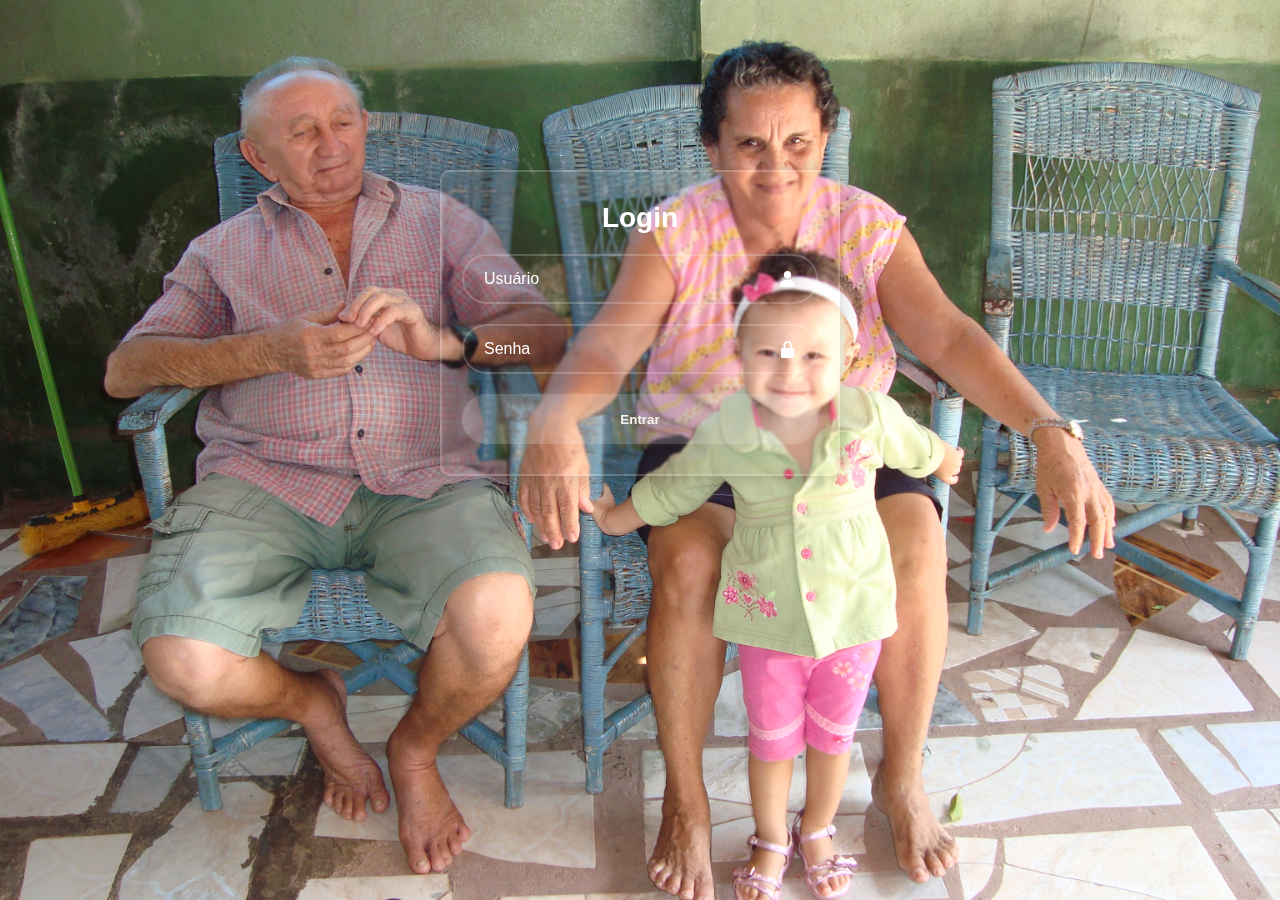
<file: index.html>
<!DOCTYPE html>
<html lang="pt-br">
<head>
    <meta charset="UTF-8">
    <meta name="viewport" content="width=device-width, initial-scale=1.0">
    <link
        href='https://unpkg.com/boxicons@2.1.4/css/boxicons.min.css' rel='stylesheet'>
    <link rel="stylesheet" href="style2.css">
    <title>Login</title>
</head>
<body>
   <main class="container">
        <form action="pga2.html" method="get">
            <h1>Login</h1>
            <div class="input-box">
                <input placeholder="Usuário" type="email" required>
                <i class="bx bxs-user"></i>
            </div>
             <div class="input-box">
                <input placeholder="Senha" type="password" required>
                 <i class="bx bxs-lock-alt"></i>
            </div>

            <button type="submit" class="entrar">Entrar</button>
        </form>
   </main>
</body>
</html>
</file>
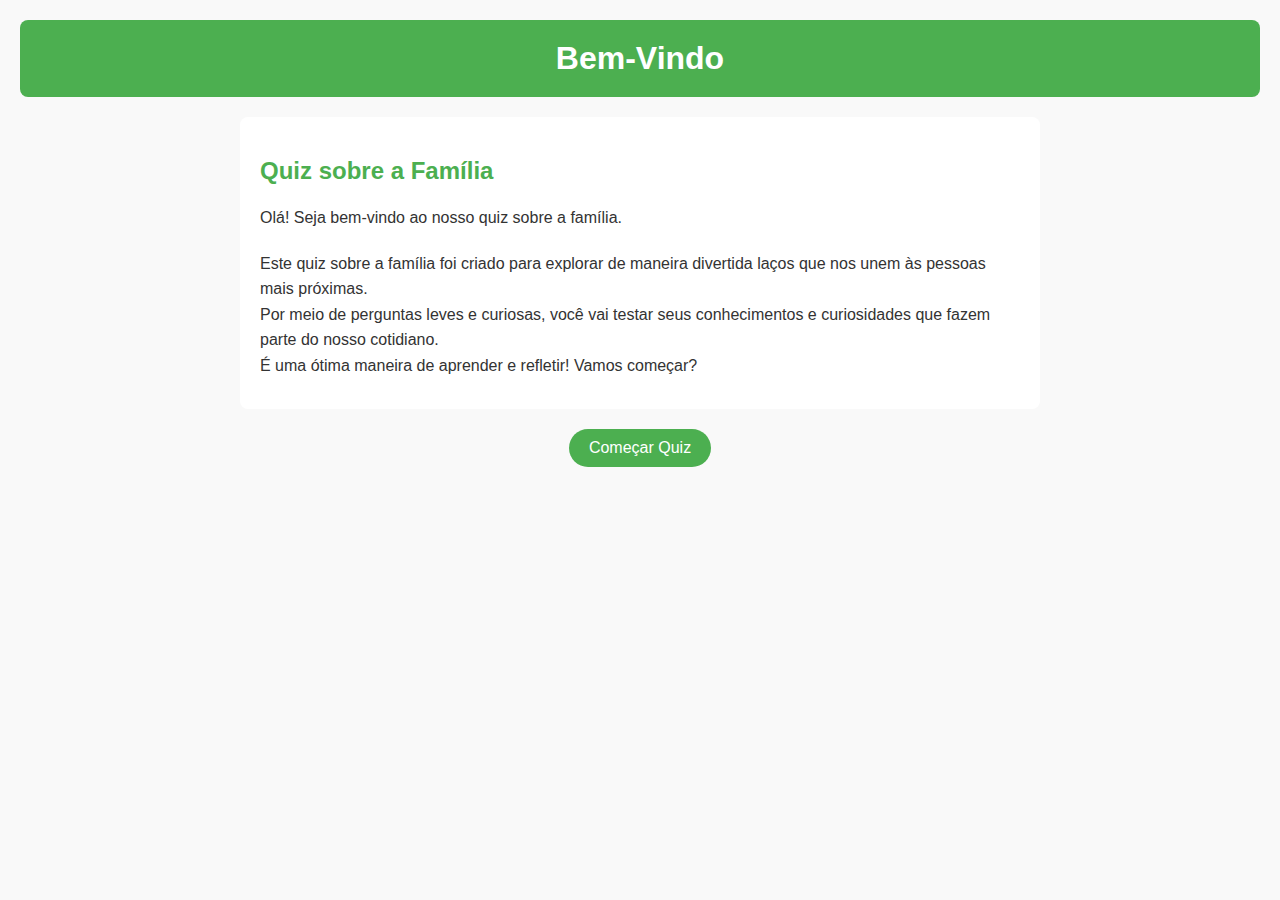
<file: pga2.html>
<!DOCTYPE html>
<html lang="pt-br">
<head>
    <meta charset="UTF-8">
    <meta name="viewport" content="width=device-width, initial-scale=1.0">
    <title>Bem-Vindo</title>
    <style>
        * {
    margin: 0;
    padding: 0;
    box-sizing: border-box;
}

body {
    font-family: Arial, sans-serif;
    background-color: #f9f9f9;
    color: #333;
    margin: 0;
    padding: 20px;
}

header {
    background-color: #4CAF50;
    color: white;
    padding: 20px 10px;
    text-align: center;
    border-radius: 8px;
}

h1 {
    margin: 0;
    font-size: 2em;
}

main {
    margin-top: 20px;
}

section {
    background-color: white;
    border-radius: 8px;
    padding: 20px;
    max-width: 800px;
    margin: auto;
}

h2 {
    color: #4CAF50;
    padding: 20px 0 10px;
    font-size: 1.5em;
}

p {
    line-height: 1.6;
    padding: 10px 0;
    font-size: 1em;
}

.container {
    display: flex;
    justify-content: center;
    align-items: center;
    height: auto;
    flex-wrap: wrap;
    gap: 10px;
    margin-top: 20px;
}

button {
    padding: 10px 20px;
    font-size: 1em;
    color: #ffffff;
    background-color: #4CAF50;
    border: none;
    border-radius: 20px;
    cursor: pointer;
    transition: background-color 0.3s ease;
}

button:hover {
    background-color: #45a049;
}

@media (max-width: 600px) {
    body {
        padding: 10px;
    }

    h1 {
        font-size: 1.6em;
    }

    section {
        padding: 15px;
    }

    h2 {
        font-size: 1.2em;
        padding: 10px 0;
    }

    p {
        font-size: 0.95em;
    }

    button {
        width: 100%;
        font-size: 1em;
    }

    .container {
        flex-direction: column;
        align-items: stretch;
    }
}


    </style>
</head>
<body>
    <header>
    <h1>Bem-Vindo</h1>
    </header>
    <main>
    <section>
        <h2>Quiz sobre a Família</h2>
        <p>Olá! Seja bem-vindo ao nosso quiz sobre a família.</p>
        <p>Este quiz sobre a família foi criado para explorar de maneira divertida laços que nos unem às pessoas mais próximas. <br>
           Por meio de perguntas leves e curiosas, você vai testar seus conhecimentos e curiosidades que fazem parte do nosso cotidiano. <br>
           É uma ótima maneira de aprender e refletir! Vamos começar?</p>
    </section>
    <div class="container">
    <a href="quiz.html">
    <button>Começar Quiz</button>
    </a>
    </div>
    </main>
</body>
</html>
</file>
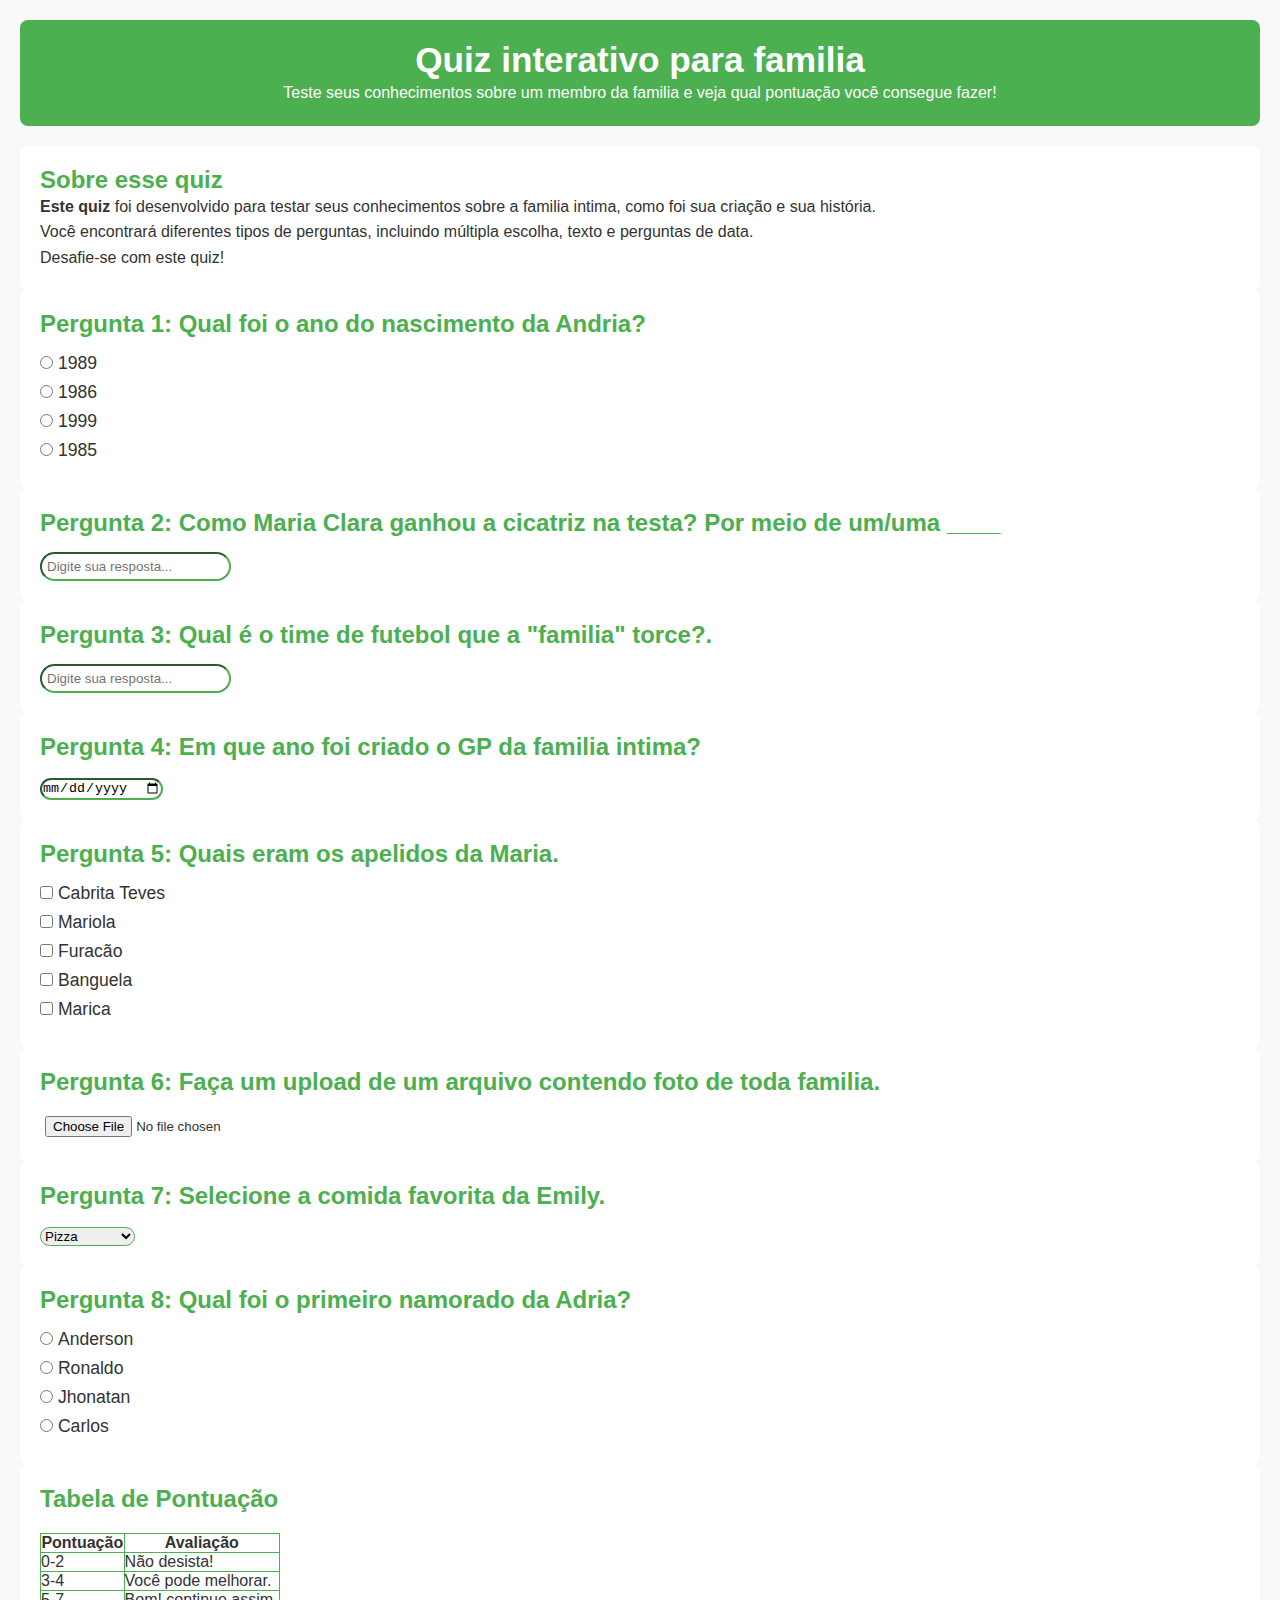
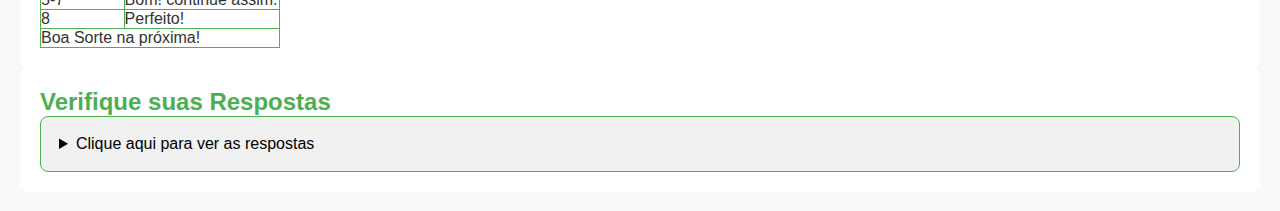
<file: quiz.html>
<!DOCTYPE html>
<html lang="pt-br">
<head>
    <meta charset="UTF-8">
    <meta name="viewport" content="width=device-width, initial-scale=1.0">
    <link rel="stylesheet" href="style.css">
    <title>Quiz Interativo</title>
    </head>
    <body>
        <header>
            <h1>Quiz interativo para familia</h1>
            <p>Teste seus conhecimentos sobre um membro da familia e veja qual pontuação você consegue fazer!</p>
        </header>
        <main>
            <!--introdução-->
            <section>
                <h2>Sobre esse quiz</h2>
                <p><strong>Este quiz</strong> foi desenvolvido para testar seus conhecimentos sobre a familia intima, como foi sua criação e sua história.</p>
                <p>Você encontrará diferentes tipos de perguntas, incluindo múltipla escolha, texto e perguntas de data.  <br>Desafie-se com este quiz!</p>
            </section>
            <!--Pergunta 1: múltipla escolha-->
            <section>
                <h2>Pergunta 1: Qual foi o ano do nascimento da Andria?</h2>
                <form>
                    <input type="radio" value="1989" id="p1a" name="pergunta1">
                    <label for="p1a">1989</label><br>

                    <input type="radio" value="1986" id="p1b" name="pergunta1">
                    <label for="p1b">1986</label><br>

                    <input type="radio" value="1999" id="p1c" name="pergunta1">
                    <label for="p1c">1999</label><br>

                    <input type="radio" value="1985" id="p1d" name="pergunta1">
                    <label for="p1d">1985</label><br>
                </form>
            </section>
            <!--Pergunta 2: texto-->
            <section>
                <h2> Pergunta 2: Como Maria Clara ganhou a cicatriz na testa? Por meio de um/uma ____</h2>
                <form>
                    <input type="text" id="p2" name="pergunta2" placeholder="Digite sua resposta...">
                </form>
            </section>
            <!--Pergunta 3: senha-->
            <section>
                <h2>Pergunta 3: Qual é o time de futebol que a "familia" torce?.</h2>
                <form>
                    <input type="text" id="p3" name="pergunta3" placeholder="Digite sua resposta...">
                </form>
            </section>
            <!--Pergunta 4: data-->
            <section>
                <h2>Pergunta 4: Em que ano foi criado o GP da familia intima?</h2>
                <form>
                    <input type="date" id="p4" name="pergunta4">
                </form>
            </section>
            <!--pergunta 5: seleção múltipla-->
            <section>
                <h2>Pergunta 5: Quais eram os apelidos da Maria.</h2>
                <form>
                    <input type="checkbox" id="p5a" name="pergunta5" value="Cabrita Teves">
                    <label for="p5a">Cabrita Teves</label><br>

                    <input type="checkbox" id="p5b" name="pergunta5" value="Mariola">
                    <label for="p5b">Mariola</label><br>

                    <input type="checkbox" id="p5c" name="pergunta5" value="Furacão">
                    <label for="p5c">Furacão</label><br>

                    <input type="checkbox" id="p5d" name="pergunta5" value="Banguela">
                    <label for="p5d">Banguela</label><br>

                    <input type="checkbox" id="p5e" name="pergunta5" value="Marica">
                    <label for="p5e">Marica</label><br>
                </form>
            </section>
            <!--pergunta 6: uplpad de arquivo-->
            <section>
                <h2>Pergunta 6: Faça um upload de um arquivo contendo foto de toda familia.</h2>
                <form>
                    <input type="file" id="p6" name="pergunta6">
                </form>
            </section>
            <!--pergunta 7: menu suspenso-->
            <section>
                <h2>Pergunta 7: Selecione a comida favorita da Emily.</h2>
                <form>
                    <select name="pergunta7" id="p7">
                        <option value="Pizza">Pizza</option>
                        <option value="Lasanha">Lasanha</option>
                        <option value="Frango Frito">Frango Frito</option>
                        
                    </select>
                </form>
            </section>
            <!--pergunta 8: múltipla escolha-->
            <section>
                <h2>Pergunta 8: Qual foi o primeiro namorado da Adria?</h2>
                <form>
                    <input type="radio" value="Anderson" id="p1a" name="pergunta1">
                    <label for="p1a">Anderson</label><br>

                    <input type="radio" value="Ronaldo" id="p1b" name="pergunta1">
                    <label for="p1b">Ronaldo</label><br>

                    <input type="radio" value="Jhontan" id="p1c" name="pergunta1">
                    <label for="p1c">Jhonatan</label><br>

                    <input type="radio" value="Carlos" id="p1d" name="pergunta1">
                    <label for="p1d">Carlos</label><br>

                </form>
            </section>
            <!--Tabela de pontuação-->
            <section>
                <h2>Tabela de Pontuação</h2>
                <table border="1">
                    <thead>
                        <tr>
                            <th>Pontuação</th>
                            <th>Avaliação</th>
                        </tr>
                    </thead>
                    <tbody>
                        
                        <tr>
                            <td>0-2</td>
                            <td>Não desista!</td>
                        </tr>
                        <tr>
                            <td>3-4</td>
                            <td>Você pode melhorar.</td>
                        </tr>
                        <tr>
                            <td>5-7</td>
                            <td>Bom! continue assim.</td>
                        </tr>
                        <tr>
                            <td>8</td>
                            <td>Perfeito!</td>
                        </tr>
                     </tbody>
                     <tfoot>
                        <tr>
                            <td colspan="2">Boa Sorte na próxima!</td>
                        </tr>
                     </tfoot>
                </table>
            </section>
            <!--Lista de Respostas-->
            <section>
                <h2>Verifique suas Respostas</h2>
                <details>
                    <summary>Clique aqui para ver as respostas</summary>
                    <ol>
                        <li>1989</li>
                        <li>Paulada na testa</li>
                        <li>Flamengo</li>
                        <li>2022</li>
                        <li>Cabrita Teves, Furacão, Banguela</li>
                        <li>Frango Frito</li>
                        <li>Anderson</li>
                    </ol>
                </details>
            </section>
        </main>
    </body>
</html>
</file>
<file: style2.css>
* {
    margin: 0;
    padding: 0;
    box-sizing: border-box;
}

body {
    display: flex;
    justify-content: center;
    align-items: flex-start;
    min-height: 100vh;
    background-image: url(img/img.jpg);
    background-size: cover;
    background-position: center;
    background-repeat: no-repeat;
    font-family: Arial, sans-serif;
    padding: 20px;
}

.container {
    width: 100%;
    max-width: 400px;
    margin-top: 150px;
    background-color: transparent;
    border: 2px solid rgba(255, 255, 255, 0.2);
    border-radius: 10px;
    color: #ffffff;
    padding: 30px 20px;
    box-shadow: 0 0 20px rgba(0, 0, 0, 0.2);
    backdrop-filter: blur(1px);
}

.container h1 {
    font-size: 28px;
    text-align: center;
    margin-bottom: 20px;
}

.input-box {
    position: relative;
    width: 100%;
    height: 50px;
    margin: 20px 0;
}

.input-box input {
    width: 100%;
    height: 100%;
    background-color: transparent;
    border: 2px solid rgba(255, 255, 255, 0.2);
    border-radius: 40px;
    outline: none;
    font-size: 16px;
    color: #ffffff;
    padding: 20px 45px 20px 20px;
}

.input-box input::placeholder {
    color: #ffffff;
}

.input-box i {
    position: absolute;
    right: 20px;
    top: 50%;
    transform: translateY(-50%);
    font-size: 20px;
    color: #fff;
}

.entrar {
    width: 100%;
    height: 50px;
    background-color: rgba(255, 255, 255, 0.2);
    border: none;
    border-radius: 40px;
    cursor: pointer;
    color: #f7f1f1;
    font-weight: 600;
    box-shadow: 0 0 10px rgba(255, 255, 255, 0.1);
    transition: background-color 0.3s ease;
}

.entrar:hover {
    background-color: rgba(255, 255, 255, 0.4);
}

@media (max-width: 480px) {
    body {
        padding: 10px;
        background-position: center top; 
    }

    .container {
        padding: 20px;
        margin-top: 60px;
    }

    .container h1 {
        font-size: 24px;
    }

    .input-box input {
        font-size: 14px;
        padding: 15px 40px 15px 15px;
    }

    .input-box i {
        font-size: 18px;
        right: 15px;
    }

    .entrar {
        font-size: 14px;
    }
}
</file>
<file: style.css>
* {
    margin: 0;
    padding: 0;
    box-sizing: border-box;
}

body {
    font-family: Arial, sans-serif;
    background-color: #f9f9f9;
    color: #333;
    margin: 0;
    padding: 20px;
}

header {
    background-color: #4CAF50;
    color: white;
    padding: 20px 10px;
    text-align: center;
    border-radius: 8px;
}

h1 {
    margin: 0;
    font-size: 2.2em;
}

main {
    margin-top: 20px;
}

section {
    background-color: white;
    border-radius: 8px;
    padding: 20px;
}

h2 {
    color: #4CAF50;
}

p {
    line-height: 1.6;
}

form {
    margin-top: 15px;
    font-size: 1.1em;
}

input[type="radio"], input[type="checkbox"] {
    accent-color: #4CAF50;
}

label {
    display: inline-block;
    margin-bottom: 8px;
    cursor: pointer;
}

input[type="text"] {
    border-radius: 100px;
    border-color: #4CAF50;
    padding: 5px;
}

#p3, #p4, #p7 {
    border-radius: 100px;
    border-color: #4CAF50;
}

input[type="file"] {
    display: inline-block;
    border-radius: 100px;
    border-color: #4CAF50;
    padding: 5px;
}

table {
    width: 20%;
    border-collapse: collapse;
    margin-top: 20px;
    border-color: #4CAF50;
}

details {
    background-color: #f1f1f1;
    border: 1px solid #4CAF50;
    border-radius: 8px;
    padding: 10px;
}

summary {
    color: black;
    margin: 0.5rem;
    cursor: pointer;
}

ol {
    padding-left: 20px;
    margin-top: 10px;
}

@media (max-width: 600px) {
    body {
        padding: 10px;
    }

    h1 {
        font-size: 1.6em;
    }

    section {
        padding: 15px;
    }

    form {
        font-size: 1em;
    }

    table {
        width: 100%;
    }

    input[type="text"],
    input[type="file"],
    label {
        width: 100%;
        font-size: 1em;
    }

    details {
        font-size: 1em;
    }

    ol {
        padding-left: 15px;
    }
}
</file>
